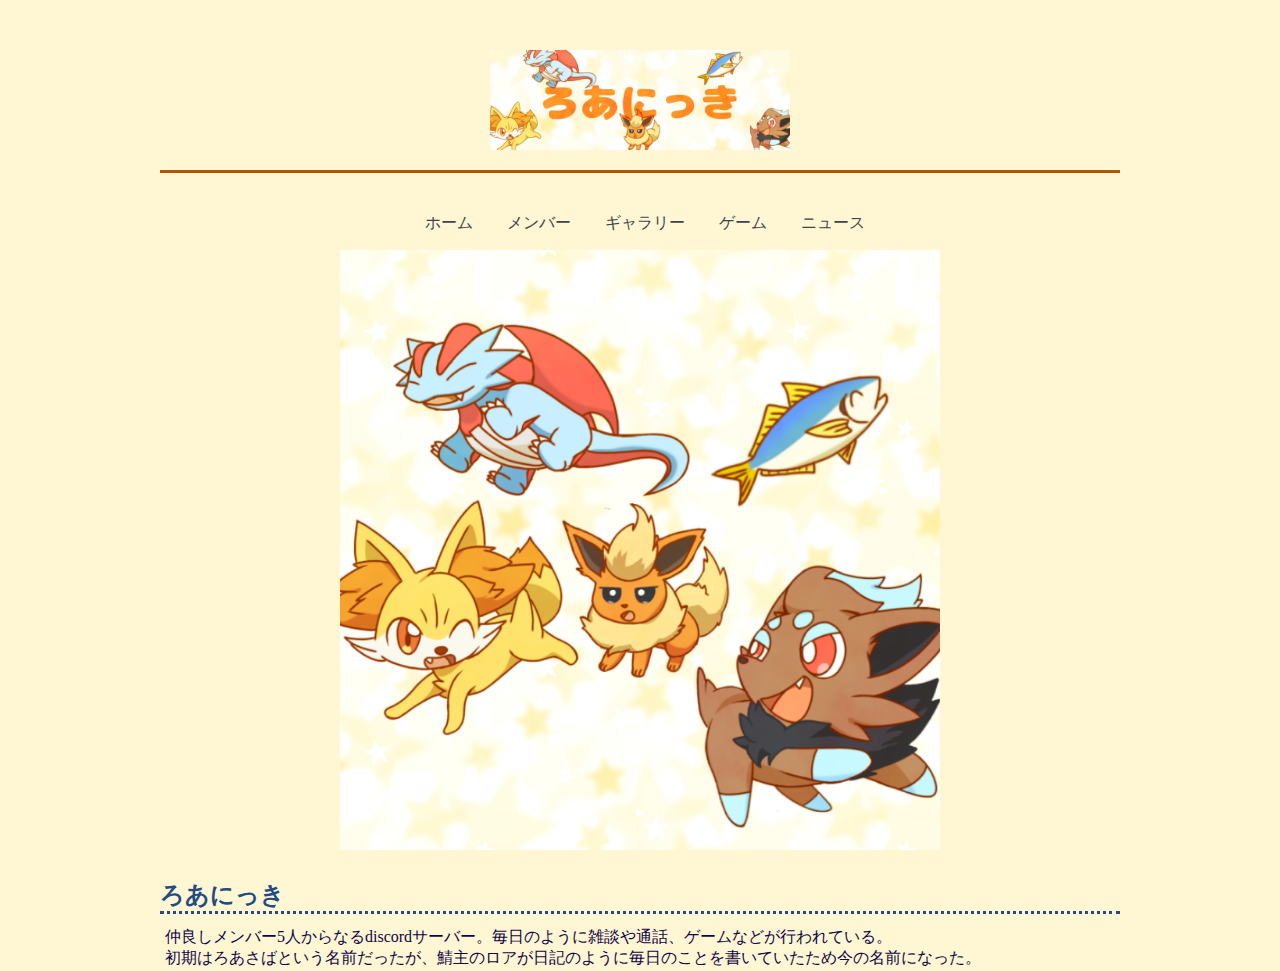
<file: index.html>
<!doctype html>
<html>
<head>
<meta charset="UTF-8">
<title>ろあにっき</title>
<link rel="stylesheet" href="css/style.css">
</head>
<body>
<div class="wrapper">
	<header class="header">
	<h1 class="logo"><a href="index.html"><img src="images/logo.png" alt="logo"></a></h1>
	<nav class="nav">
		<ul>
			<li><a href="index.html">ホーム</a></li>
			<li><a href="member.html">メンバー</a></li>
			<li><a href="#">ギャラリー</a></li>
			<li><a href="#">ゲーム</a></li>
			<li><a href="#">ニュース</a></li>
		</ul>
	</nav>
	</header>

	<div class="keyvisual">
		<img src="images/sarver_icon.png" alt="sarver_icon">
	</div>
	<main>
		<h2>ろあにっき</h2> 
		<p class="outline">仲良しメンバー5人からなるdiscordサーバー。毎日のように雑談や通話、ゲームなどが行われている。</p>
		<p class="outline">初期はろあさばという名前だったが、鯖主のロアが日記のように毎日のことを書いていたため今の名前になった。</p>
	</main>
</div>
</body>
</html>
</file>
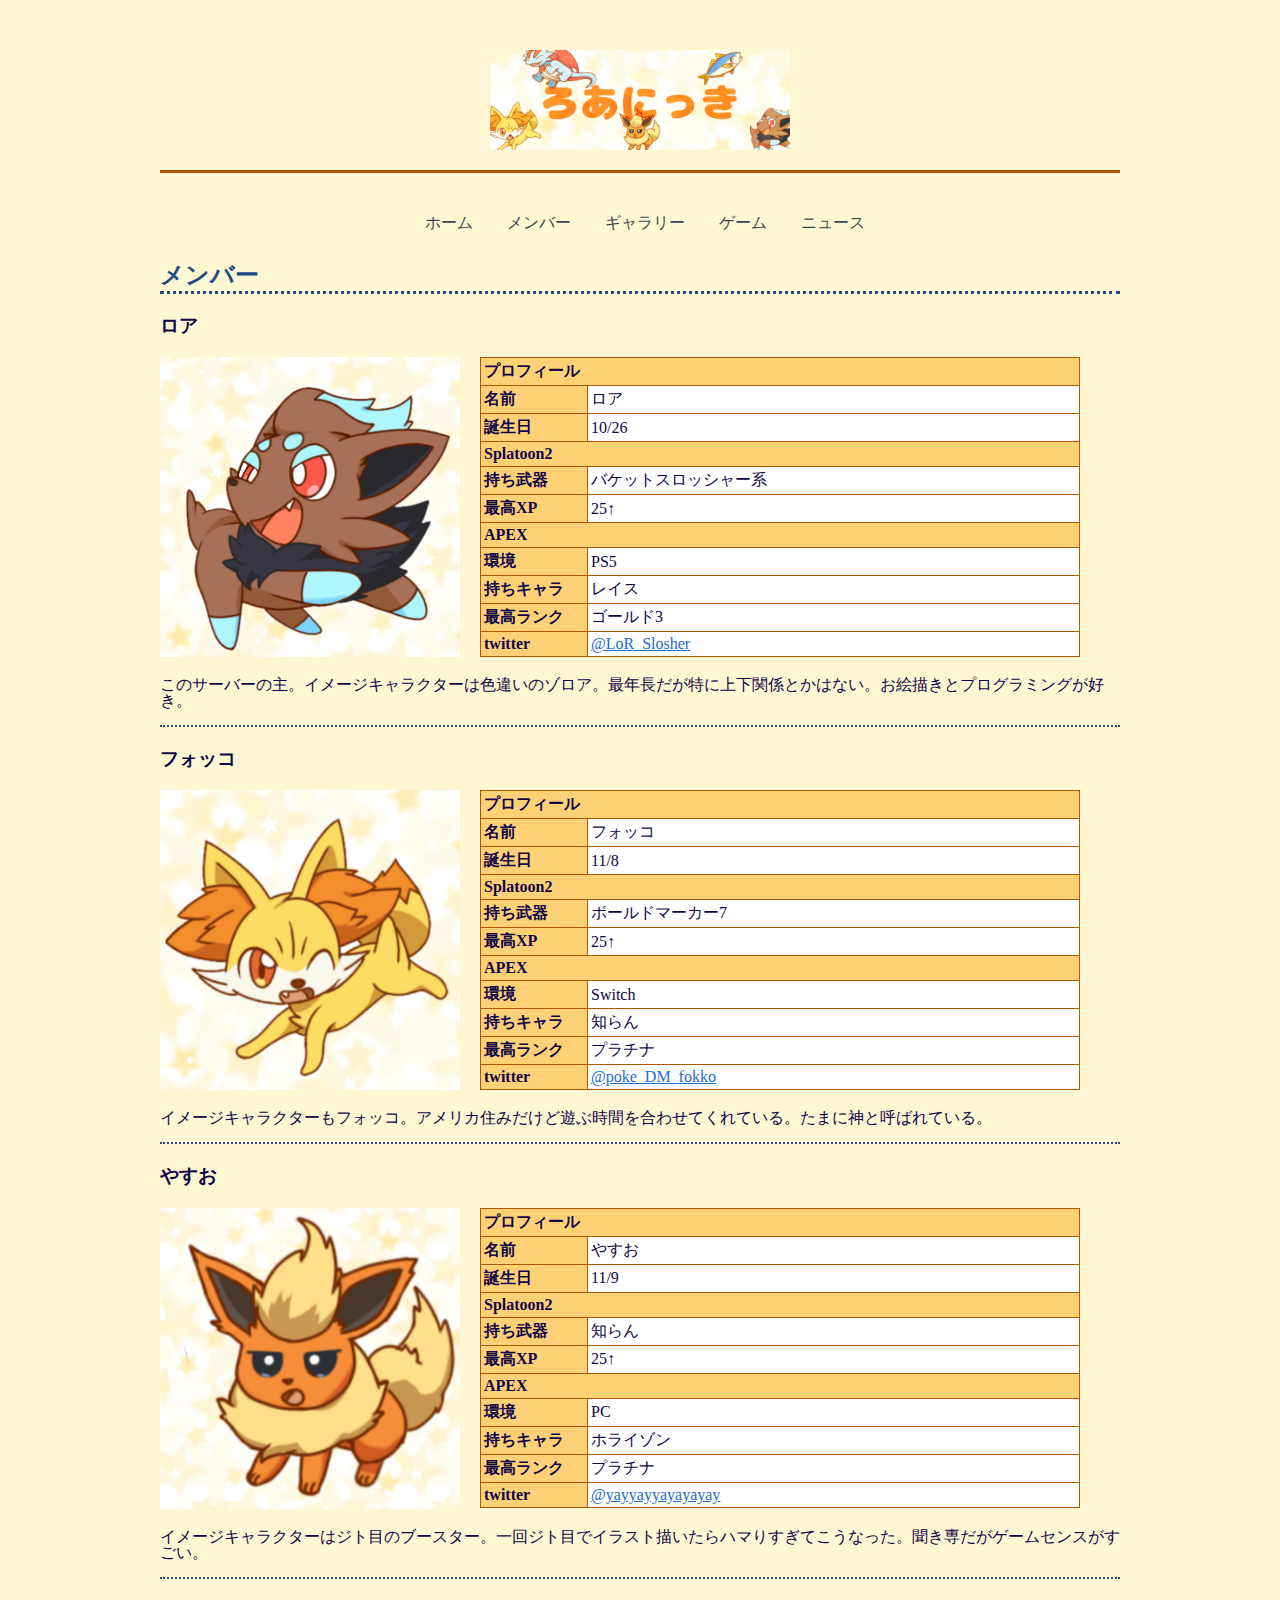
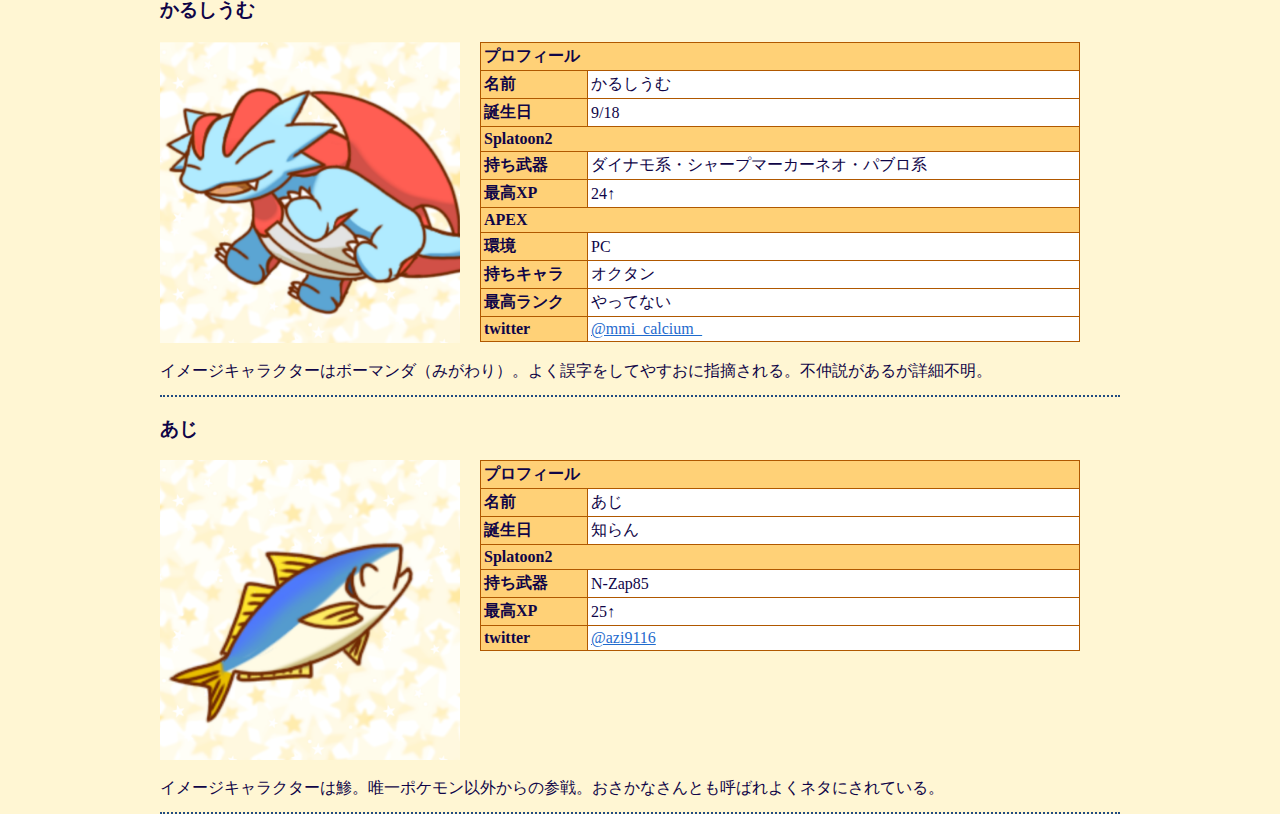
<file: member.html>
<!doctype html>
<html>
<head>
<meta charset="UTF-8">
<title>ろあにっき | メンバー</title>
<link rel="stylesheet" href="css/style.css">
</head>
<body>
<div class="wrapper">
	<header class="header">
	<h1 class="logo"><a href="index.html"><img src="images/logo.png" alt="logo"></a></h1>
	<nav class="nav">
		<ul>
			<li><a href="index.html">ホーム</a></li>
			<li><a href="member.html">メンバー</a></li>
			<li><a href="#">ギャラリー</a></li>
			<li><a href="#">ゲーム</a></li>
			<li><a href="#">ニュース</a></li>
		</ul>
	</nav>
	</header>
	
	<main>
		<h2>メンバー</h2>
			<div class="member-name">
				<h3>ロア</h3>
			</div>
		<div class="member-block">
			<div class="member-image">
				<img src="images/lor.png" alt="lor">
			</div>
			<div class="member-table">
				<table class="member-table">
					<tr><th colspan="2">プロフィール</th></tr>
					<tr><th>名前</th><td>ロア</td></tr>
					<tr><th>誕生日</th><td>10/26</td></tr>
					<tr><th colspan="2" class="spla2">Splatoon2</th></tr>
					<tr><th>持ち武器</th><td>バケットスロッシャー系</td></tr>
					<tr><th>最高XP</th><td>25↑</td></tr>
					<tr><th colspan="2">APEX</th></tr>
					<tr><th>環境</th><td>PS5</td></tr>
					<tr><th>持ちキャラ</th><td>レイス</td></tr>
					<tr><th>最高ランク</th><td>ゴールド3</td></tr>
					<tr><th>twitter</th><td><a href="https://twitter.com/LoR_Slosher" target="blank">@LoR_Slosher</a></td></tr>
				</table>
			</div>
		</div>
			<div class="member-text"> 
				<p>このサーバーの主。イメージキャラクターは色違いのゾロア。最年長だが特に上下関係とかはない。お絵描きとプログラミングが好き。</p>
			</div>
			<div class="member-name">
				<h3>フォッコ</h3>
			</div>
		<div class="member-block">
			<div class="member-image">
				<img src="images/fokko.png" alt="fokko">
			</div>
			<div class="member-table">
				<table class="member-table">
					<tr><th colspan="2">プロフィール</th></tr>
					<tr><th>名前</th><td>フォッコ</td></tr>
					<tr><th>誕生日</th><td>11/8</td></tr>
					<tr><th colspan="2" class="spla2">Splatoon2</th></tr>
					<tr><th>持ち武器</th><td>ボールドマーカー7</td></tr>
					<tr><th>最高XP</th><td>25↑</td></tr>
					<tr><th colspan="2">APEX</th></tr>
					<tr><th>環境</th><td>Switch</td></tr>
					<tr><th>持ちキャラ</th><td>知らん</td></tr>
					<tr><th>最高ランク</th><td>プラチナ</td></tr>
					<tr><th>twitter</th><td><a href="https://twitter.com/poke_DM_fokko" target="blank">@poke_DM_fokko</a></td></tr>
				</table>
			</div>
		</div>
			<div class="member-text"> 
				<p>イメージキャラクターもフォッコ。アメリカ住みだけど遊ぶ時間を合わせてくれている。たまに神と呼ばれている。</p>
			</div>
			<div class="member-name">
				<h3>やすお</h3>
			</div>
		<div class="member-block">
			<div class="member-image">
				<img src="images/yasuo.png" alt="yasuo">
			</div>
			<div class="member-table">
				<table class="member-table">
					<tr><th colspan="2">プロフィール</th></tr>
					<tr><th>名前</th><td>やすお</td></tr>
					<tr><th>誕生日</th><td>11/9</td></tr>
					<tr><th colspan="2" class="spla2">Splatoon2</th></tr>
					<tr><th>持ち武器</th><td>知らん</td></tr>
					<tr><th>最高XP</th><td>25↑</td></tr>
					<tr><th colspan="2">APEX</th></tr>
					<tr><th>環境</th><td>PC</td></tr>
					<tr><th>持ちキャラ</th><td>ホライゾン</td></tr>
					<tr><th>最高ランク</th><td>プラチナ</td></tr>
					<tr><th>twitter</th><td><a href="https://twitter.com/yayyayyayayayay" target="blank">@yayyayyayayayay</a></td></tr>
				</table>
			</div>
		</div>
			<div class="member-text"> 
				<p>イメージキャラクターはジト目のブースター。一回ジト目でイラスト描いたらハマりすぎてこうなった。聞き専だがゲームセンスがすごい。</p>
			</div>	
			<div class="member-name">
				<h3>かるしうむ</h3>
			</div>
		<div class="member-block">
			<div class="member-image">
				<img src="images/calcium.png" alt="calcium">
			</div>
			<div class="member-table">
				<table class="member-table">
					<tr><th colspan="2">プロフィール</th></tr>
					<tr><th>名前</th><td>かるしうむ</td></tr>
					<tr><th>誕生日</th><td>9/18</td></tr>
					<tr><th colspan="2" class="spla2">Splatoon2</th></tr>
					<tr><th>持ち武器</th><td>ダイナモ系・シャープマーカーネオ・パブロ系</td></tr>
					<tr><th>最高XP</th><td>24↑</td></tr>
					<tr><th colspan="2">APEX</th></tr>
					<tr><th>環境</th><td>PC</td></tr>
					<tr><th>持ちキャラ</th><td>オクタン</td></tr>
					<tr><th>最高ランク</th><td>やってない</td></tr>
					<tr><th>twitter</th><td><a href="https://twitter.com/mmi_calcium_" target="blank">@mmi_calcium_</a></td></tr>
				</table>
			</div>
		</div>
			<div class="member-text"> 
				<p>イメージキャラクターはボーマンダ（みがわり）。よく誤字をしてやすおに指摘される。不仲説があるが詳細不明。</p>
			</div>
			<div class="member-name">
				<h3>あじ</h3>
			</div>
		<div class="member-block">
			<div class="member-image">
				<img src="images/aji.png" alt="aji">
			</div>
			<div class="member-table">
				<table class="member-table">
					<tr><th colspan="2">プロフィール</th></tr>
					<tr><th>名前</th><td>あじ</td></tr>
					<tr><th>誕生日</th><td>知らん</td></tr>
					<tr><th colspan="2">Splatoon2</th></tr>
					<tr><th>持ち武器</th><td>N-Zap85</td></tr>
					<tr><th>最高XP</th><td>25↑</td></tr>
					<tr><th>twitter</th><td><a href="https://twitter.com/azi9116" target="blank">@azi9116</a></td></tr>
				</table>
			</div>
		</div>
			<div class="member-text"> 
				<p>イメージキャラクターは鯵。唯一ポケモン以外からの参戦。おさかなさんとも呼ばれよくネタにされている。</p>
			</div>
	</main>
</div>
</body>
</html>
</file>
<file: css/style.css>
@charset "UTF-8";

html {
	font_family: sans-serief;
}
htmi * {
	box-sizing; border-box;
}
body {
	margin: 0 0 0 0;
	background-color: #FFF6D3;
	color: #0F0547;
}
.wrapper {
	margin: 0 auto 0 auto;
	max-width: 960px;
}
h2 {
	color: #214B82;
	border-bottom: 3px dotted #214B82;
	margin: 25px 0 15px 0;
}
p {
	line-height: 1;
}
a:link {
	color:#1F6BCE;
}
a:visited {
	color:#1F6BCE;
}
a:hover {
	color:#214B82;
}
a:active {
	color:#1F6BCE;
}

/*ヘッダー*/
.logo {
	margin: 50px 0 40px 0;
	line-height: 0;
	text-align: center;
	border-bottom: solid #B05800;
}
.logo img {
	width: 300px;
	margin: 0 0 20px 0;
}
.nav{
	text-align: center;
}
.nav li {
	display: inline;
	list-style-type: none;
	padding-right:30px;
}
.nav a:link {
	color:#3C454D;
	text-decoration: none;
}
.nav a:visited {
	color:#3C454D;
	text-decoration: none;
}
.nav a:hover {
	color:#B05800;
	text-decoration: none;
}
.nav a:active {
	color:#FFA042;
	text-decoration: none;
}

/* index.html */
.keyvisual {
	margin: 15px 0 0 0;
	text-align: center;
}
.keyvisual img {
	max-width: 600px;
}
.outline {
	margin: 5px;
}
/* member.html */
.member-block {
	display: flex;
}

.member-image img{
	max-width: 300px;
	margin: 0 20px 0 0;
}	
.member-text{
	border-bottom: 2px dotted #214B82;
}

.member-table {
	width: 600px;
	border-collapse: collapse;
}
.member-table th, .member-table td {
	padding: 3px;
	border: 1px solid #B05800;
	text-align: left;
}
.member-table th{
	width: 100px;
	background-color: #FFD177;
}
.member-table tr{
	background-color: #FFFFFF;
}
</file>
